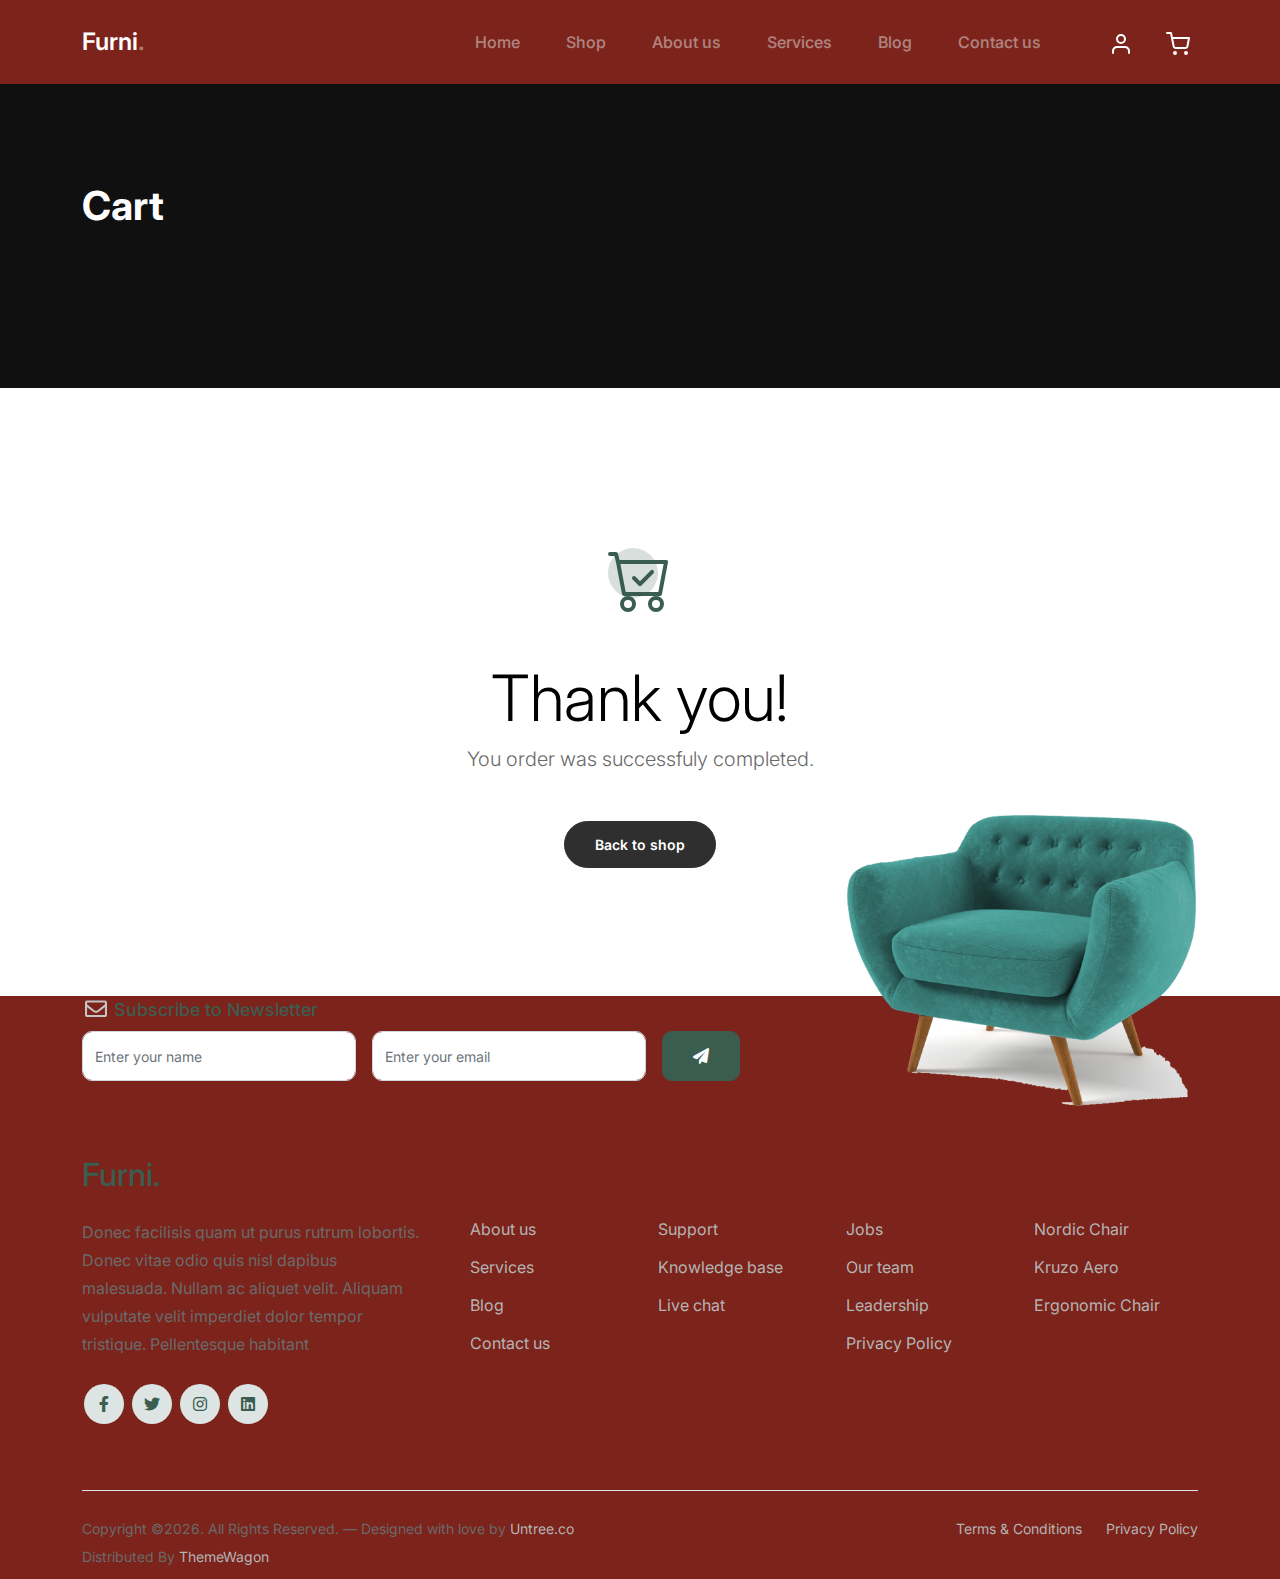
<file: thankyou.html>
<!-- /*
* Bootstrap 5
* Template Name: Furni
* Template Author: Untree.co
* Template URI: https://untree.co/
* License: https://creativecommons.org/licenses/by/3.0/
*/ -->
<!doctype html>
<html lang="en">
<head>
  <meta charset="utf-8">
  <meta name="viewport" content="width=device-width, initial-scale=1, shrink-to-fit=no">
  <meta name="author" content="Untree.co">
  <link rel="shortcut icon" href="favicon.png">

  <meta name="description" content="" />
  <meta name="keywords" content="bootstrap, bootstrap4" />

		<!-- Bootstrap CSS -->
		<link href="css/bootstrap.min.css" rel="stylesheet">
		<link href="https://cdnjs.cloudflare.com/ajax/libs/font-awesome/6.0.0-beta3/css/all.min.css" rel="stylesheet">
		<link href="css/tiny-slider.css" rel="stylesheet">
		<link href="css/style.css" rel="stylesheet">
		<title>Furni Free Bootstrap 5 Template for Furniture and Interior Design Websites by Untree.co </title>
	</head>

	<body>

		<!-- Start Header/Navigation -->
		<nav class="custom-navbar navbar navbar navbar-expand-md navbar-dark bg-dark" arial-label="Furni navigation bar">

			<div class="container">
				<a class="navbar-brand" href="index.html">Furni<span>.</span></a>

				<button class="navbar-toggler" type="button" data-bs-toggle="collapse" data-bs-target="#navbarsFurni" aria-controls="navbarsFurni" aria-expanded="false" aria-label="Toggle navigation">
					<span class="navbar-toggler-icon"></span>
				</button>

				<div class="collapse navbar-collapse" id="navbarsFurni">
					<ul class="custom-navbar-nav navbar-nav ms-auto mb-2 mb-md-0">
						<li class="nav-item ">
							<a class="nav-link" href="index.html">Home</a>
						</li>
						<li><a class="nav-link" href="shop.html">Shop</a></li>
						<li><a class="nav-link" href="about.html">About us</a></li>
						<li><a class="nav-link" href="services.html">Services</a></li>
						<li><a class="nav-link" href="blog.html">Blog</a></li>
						<li><a class="nav-link" href="contact.html">Contact us</a></li>
					</ul>

					<ul class="custom-navbar-cta navbar-nav mb-2 mb-md-0 ms-5">
						<li><a class="nav-link" href="#"><img src="images/user.svg"></a></li>
						<li><a class="nav-link" href="cart.html"><img src="images/cart.svg"></a></li>
					</ul>
				</div>
			</div>
				
		</nav>
		<!-- End Header/Navigation -->

		<!-- Start Hero Section -->
			<div class="hero">
				<div class="container">
					<div class="row justify-content-between">
						<div class="col-lg-5">
							<div class="intro-excerpt">
								<h1>Cart</h1>
							</div>
						</div>
						<div class="col-lg-7">
							
						</div>
					</div>
				</div>
			</div>
		<!-- End Hero Section -->

		

		<div class="untree_co-section">
    <div class="container">
      <div class="row">
        <div class="col-md-12 text-center pt-5">
          <span class="display-3 thankyou-icon text-primary">
            <svg width="1em" height="1em" viewBox="0 0 16 16" class="bi bi-cart-check mb-5" fill="currentColor" xmlns="http://www.w3.org/2000/svg">
              <path fill-rule="evenodd" d="M11.354 5.646a.5.5 0 0 1 0 .708l-3 3a.5.5 0 0 1-.708 0l-1.5-1.5a.5.5 0 1 1 .708-.708L8 8.293l2.646-2.647a.5.5 0 0 1 .708 0z"/>
              <path fill-rule="evenodd" d="M0 1.5A.5.5 0 0 1 .5 1H2a.5.5 0 0 1 .485.379L2.89 3H14.5a.5.5 0 0 1 .491.592l-1.5 8A.5.5 0 0 1 13 12H4a.5.5 0 0 1-.491-.408L2.01 3.607 1.61 2H.5a.5.5 0 0 1-.5-.5zM3.102 4l1.313 7h8.17l1.313-7H3.102zM5 12a2 2 0 1 0 0 4 2 2 0 0 0 0-4zm7 0a2 2 0 1 0 0 4 2 2 0 0 0 0-4zm-7 1a1 1 0 1 0 0 2 1 1 0 0 0 0-2zm7 0a1 1 0 1 0 0 2 1 1 0 0 0 0-2z"/>
            </svg>
          </span>
          <h2 class="display-3 text-black">Thank you!</h2>
          <p class="lead mb-5">You order was successfuly completed.</p>
          <p><a href="shop.html" class="btn btn-sm btn-outline-black">Back to shop</a></p>
        </div>
      </div>
    </div>
  </div>

		<!-- Start Footer Section -->
		<footer class="footer-section">
			<div class="container relative">

				<div class="sofa-img">
					<img src="images/sofa.png" alt="Image" class="img-fluid">
				</div>

				<div class="row">
					<div class="col-lg-8">
						<div class="subscription-form">
							<h3 class="d-flex align-items-center"><span class="me-1"><img src="images/envelope-outline.svg" alt="Image" class="img-fluid"></span><span>Subscribe to Newsletter</span></h3>

							<form action="#" class="row g-3">
								<div class="col-auto">
									<input type="text" class="form-control" placeholder="Enter your name">
								</div>
								<div class="col-auto">
									<input type="email" class="form-control" placeholder="Enter your email">
								</div>
								<div class="col-auto">
									<button class="btn btn-primary">
										<span class="fa fa-paper-plane"></span>
									</button>
								</div>
							</form>

						</div>
					</div>
				</div>

				<div class="row g-5 mb-5">
					<div class="col-lg-4">
						<div class="mb-4 footer-logo-wrap"><a href="#" class="footer-logo">Furni<span>.</span></a></div>
						<p class="mb-4">Donec facilisis quam ut purus rutrum lobortis. Donec vitae odio quis nisl dapibus malesuada. Nullam ac aliquet velit. Aliquam vulputate velit imperdiet dolor tempor tristique. Pellentesque habitant</p>

						<ul class="list-unstyled custom-social">
							<li><a href="#"><span class="fa fa-brands fa-facebook-f"></span></a></li>
							<li><a href="#"><span class="fa fa-brands fa-twitter"></span></a></li>
							<li><a href="#"><span class="fa fa-brands fa-instagram"></span></a></li>
							<li><a href="#"><span class="fa fa-brands fa-linkedin"></span></a></li>
						</ul>
					</div>

					<div class="col-lg-8">
						<div class="row links-wrap">
							<div class="col-6 col-sm-6 col-md-3">
								<ul class="list-unstyled">
									<li><a href="#">About us</a></li>
									<li><a href="#">Services</a></li>
									<li><a href="#">Blog</a></li>
									<li><a href="#">Contact us</a></li>
								</ul>
							</div>

							<div class="col-6 col-sm-6 col-md-3">
								<ul class="list-unstyled">
									<li><a href="#">Support</a></li>
									<li><a href="#">Knowledge base</a></li>
									<li><a href="#">Live chat</a></li>
								</ul>
							</div>

							<div class="col-6 col-sm-6 col-md-3">
								<ul class="list-unstyled">
									<li><a href="#">Jobs</a></li>
									<li><a href="#">Our team</a></li>
									<li><a href="#">Leadership</a></li>
									<li><a href="#">Privacy Policy</a></li>
								</ul>
							</div>

							<div class="col-6 col-sm-6 col-md-3">
								<ul class="list-unstyled">
									<li><a href="#">Nordic Chair</a></li>
									<li><a href="#">Kruzo Aero</a></li>
									<li><a href="#">Ergonomic Chair</a></li>
								</ul>
							</div>
						</div>
					</div>

				</div>

				<div class="border-top copyright">
					<div class="row pt-4">
						<div class="col-lg-6">
							<p class="mb-2 text-center text-lg-start">Copyright &copy;<script>document.write(new Date().getFullYear());</script>. All Rights Reserved. &mdash; Designed with love by <a href="https://untree.co">Untree.co</a> Distributed By <a href="https://themewagon.com">ThemeWagon</a> <!-- License information: https://untree.co/license/ -->
            </p>
						</div>

						<div class="col-lg-6 text-center text-lg-end">
							<ul class="list-unstyled d-inline-flex ms-auto">
								<li class="me-4"><a href="#">Terms &amp; Conditions</a></li>
								<li><a href="#">Privacy Policy</a></li>
							</ul>
						</div>

					</div>
				</div>

			</div>
		</footer>
		<!-- End Footer Section -->	


		<script src="js/bootstrap.bundle.min.js"></script>
		<script src="js/tiny-slider.js"></script>
		<script src="js/custom.js"></script>
	</body>

</html>
</file>
<file: css/tiny-slider.css>
.tns-outer{padding:0 !important}.tns-outer [hidden]{display:none !important}.tns-outer [aria-controls],.tns-outer [data-action]{cursor:pointer}.tns-slider{-webkit-transition:all 0s;-moz-transition:all 0s;transition:all 0s}.tns-slider>.tns-item{-webkit-box-sizing:border-box;-moz-box-sizing:border-box;box-sizing:border-box}.tns-horizontal.tns-subpixel{white-space:nowrap}.tns-horizontal.tns-subpixel>.tns-item{display:inline-block;vertical-align:top;white-space:normal}.tns-horizontal.tns-no-subpixel:after{content:'';display:table;clear:both}.tns-horizontal.tns-no-subpixel>.tns-item{float:left}.tns-horizontal.tns-carousel.tns-no-subpixel>.tns-item{margin-right:-100%}.tns-no-calc{position:relative;left:0}.tns-gallery{position:relative;left:0;min-height:1px}.tns-gallery>.tns-item{position:absolute;left:-100%;-webkit-transition:transform 0s, opacity 0s;-moz-transition:transform 0s, opacity 0s;transition:transform 0s, opacity 0s}.tns-gallery>.tns-slide-active{position:relative;left:auto !important}.tns-gallery>.tns-moving{-webkit-transition:all 0.25s;-moz-transition:all 0.25s;transition:all 0.25s}.tns-autowidth{display:inline-block}.tns-lazy-img{-webkit-transition:opacity 0.6s;-moz-transition:opacity 0.6s;transition:opacity 0.6s;opacity:0.6}.tns-lazy-img.tns-complete{opacity:1}.tns-ah{-webkit-transition:height 0s;-moz-transition:height 0s;transition:height 0s}.tns-ovh{overflow:hidden}.tns-visually-hidden{position:absolute;left:-10000em}.tns-transparent{opacity:0;visibility:hidden}.tns-fadeIn{opacity:1;filter:alpha(opacity=100);z-index:0}.tns-normal,.tns-fadeOut{opacity:0;filter:alpha(opacity=0);z-index:-1}.tns-vpfix{white-space:nowrap}.tns-vpfix>div,.tns-vpfix>li{display:inline-block}.tns-t-subp2{margin:0 auto;width:310px;position:relative;height:10px;overflow:hidden}.tns-t-ct{width:2333.3333333%;width:-webkit-calc(100% * 70 / 3);width:-moz-calc(100% * 70 / 3);width:calc(100% * 70 / 3);position:absolute;right:0}.tns-t-ct:after{content:'';display:table;clear:both}.tns-t-ct>div{width:1.4285714%;width:-webkit-calc(100% / 70);width:-moz-calc(100% / 70);width:calc(100% / 70);height:10px;float:left}

/*# sourceMappingURL=sourcemaps/tiny-slider.css.map */
</file>
<file: css/style.css>
/*
* Template Name: UntreeStore
* Template Author: Untree.co
* Author URI: https://untree.co/
* License: https://creativecommons.org/licenses/by/3.0/
*/
@import url("https://fonts.googleapis.com/css2?family=Inter:wght@400;500;600;700;800&display=swap");
body {
  overflow-x: hidden;
  position: relative; }

  body {
    font-family: "Inter", sans-serif;
    font-weight: 400;
    line-height: 28px;
    color: #6a6a6a;
    font-size: 16px;
    background-color: white;
  }
  
a {
  text-decoration: none;
  -webkit-transition: .3s all ease;
  -o-transition: .3s all ease;
  transition: .3s all ease;
  color: #2f2f2f;
  text-decoration: underline; }
  a:hover {
    color: #2f2f2f;
    text-decoration: none; }
  a.more {
    font-weight: 600; }

.custom-navbar {
  background: #7c231b !important;
  padding-top: 20px;
  padding-bottom: 20px; }
  .custom-navbar .navbar-brand {
    font-size: 24px;
    font-weight: 600; }
    .custom-navbar .navbar-brand > span {
      opacity: .4; }
  .custom-navbar .navbar-toggler {
    border-color: transparent; }
    .custom-navbar .navbar-toggler:active, .custom-navbar .navbar-toggler:focus {
      -webkit-box-shadow: none;
      box-shadow: none;
      outline: none; }
  @media (min-width: 992px) {
    .custom-navbar .custom-navbar-nav li {
      margin-left: 15px;
      margin-right: 15px; } }
  .custom-navbar .custom-navbar-nav li a {
    font-weight: 500;
    color: #e5e5e5 !important;
    opacity: .5;
    -webkit-transition: .3s all ease;
    -o-transition: .3s all ease;
    transition: .3s all ease;
    position: relative; }
    @media (min-width: 768px) {
      .custom-navbar .custom-navbar-nav li a:before {
        content: "";
        position: absolute;
        bottom: 0;
        left: 8px;
        right: 8px;
        background: #f9bf29;
        height: 5px;
        opacity: 1;
        visibility: visible;
        width: 0;
        -webkit-transition: .15s all ease-out;
        -o-transition: .15s all ease-out;
        transition: .15s all ease-out; } }
    .custom-navbar .custom-navbar-nav li a:hover {
      opacity: 1; }
      .custom-navbar .custom-navbar-nav li a:hover:before {
        width: calc(100% - 16px); }
  .custom-navbar .custom-navbar-nav li.active a {
    opacity: 1; }
    .custom-navbar .custom-navbar-nav li.active a:before {
      width: calc(100% - 16px); }
  .custom-navbar .custom-navbar-cta {
    margin-left: 0 !important;
    -webkit-box-orient: horizontal;
    -webkit-box-direction: normal;
    -ms-flex-direction: row;
    flex-direction: row; }
    @media (min-width: 768px) {
      .custom-navbar .custom-navbar-cta {
        margin-left: 40px !important; } }
    .custom-navbar .custom-navbar-cta li {
      margin-left: 0px;
      margin-right: 0px; }
      .custom-navbar .custom-navbar-cta li:first-child {
        margin-right: 20px; }

.hero {
  background: #101010;
  padding: calc(4rem - 63) 0 0rem 0; }
  @media (min-width: 768px) {
    .hero {
      padding: calc(4rem - 30px) 0 4rem 0; } }
  @media (min-width: 992px) {
    .hero {
      padding: calc(8rem - 30px) 0 8rem 0; } }
  .hero .intro-excerpt {
    position: relative;
    z-index: 4; }
    @media (min-width: 992px) {
      .hero .intro-excerpt {
        max-width: 450px; } }
  .hero h1 {
    font-weight: 700;
    color: #ffffff;
    margin-bottom: 30px; }
    @media (min-width: 1400px) {
      .hero h1 {
        font-size: 54px; } }
  .hero p {
    color: rgba(255, 255, 255, 0.5);
    margin-bottom: 30px; }
  /*thun edit*/
  .hero .hero-img-wrap {
    position: relative;
}

.hero .hero-img-wrap img {
    position: relative;
    top: 0px;
    right: 0px;
    z-index: 3; /* Increased z-index to ensure image is above dots */
    max-width: 400px;
    left: 0; /* Reset left positioning */
}

@media (min-width: 768px) {
    .hero .hero-img-wrap img {
        right: -50px; /* Move slightly to the right */
        left: auto; /* Reset left positioning */
    }
}

@media (min-width: 992px) {
    .hero .hero-img-wrap img {
        top: -80px;
        position: absolute;
        right: -100px; /* Move further to the right */
    }
}

@media (min-width: 1200px) {
    .hero .hero-img-wrap img {
        top: -80px;
        right: -90px; /* Move even further to the right for larger screens */
    }
}

.hero .hero-img-wrap:after {
    content: "";
    position: absolute;
    width: 255px;
    height: 217px;
    background-image: url("../images/dots-light.svg");
    background-size: contain;
    background-repeat: no-repeat;
    right: -50px; /* Adjusted to move dots more to the left */
    top: 0px;
    z-index: 2; /* Ensure dots are below the image */
}

@media (min-width: 1200px) {
    .hero .hero-img-wrap:after {
        top: -40px;
        right: -100px; /* Adjust dots position for larger screens */
    }
}
    /*thun edit*/

.btn {
  font-weight: 600;
  padding: 12px 30px;
  border-radius: 30px;
  color: #ffffff;
  background: #2f2f2f;
  border-color: #2f2f2f; }
  .btn:hover {
    color: #ffffff;
    background: #222222;
    border-color: #222222; }
  .btn:active, .btn:focus {
    outline: none !important;
    -webkit-box-shadow: none;
    box-shadow: none; }
  .btn.btn-primary {
    background: #3b5d50;
    border-color: #3b5d50; }
    .btn.btn-primary:hover {
      background: #314d43;
      border-color: #314d43; }
  .btn.btn-secondary {
    color: #2f2f2f;
    background: #f9bf29;
    border-color: #f9bf29; }
    .btn.btn-secondary:hover {
      background: #f8b810;
      border-color: #f8b810; }
  .btn.btn-white-outline {
    background: transparent;
    border-width: 2px;
    border-color: rgba(255, 255, 255, 0.3); }
    .btn.btn-white-outline:hover {
      border-color: white;
      color: #ffffff; }

.section-title {
  color: #2f2f2f; }

.product-section {
  padding: 7rem 0; }
  .product-section .product-item {
    text-align: center;
    text-decoration: none;
    display: block;
    position: relative;
    padding-bottom: 50px;
    cursor: pointer; }
    .product-section .product-item .product-thumbnail {
      margin-bottom: 30px;
      position: relative;
      top: 0;
      -webkit-transition: .3s all ease;
      -o-transition: .3s all ease;
      transition: .3s all ease; }
    .product-section .product-item h3 {
      font-weight: 600;
      font-size: 16px; }
    .product-section .product-item strong {
      font-weight: 800 !important;
      font-size: 18px !important; }
    .product-section .product-item h3, .product-section .product-item strong {
      color: #2f2f2f;
      text-decoration: none; }
    .product-section .product-item .icon-cross {
      position: absolute;
      width: 35px;
      height: 35px;
      display: inline-block;
      background: #2f2f2f;
      bottom: 15px;
      left: 50%;
      -webkit-transform: translateX(-50%);
      -ms-transform: translateX(-50%);
      transform: translateX(-50%);
      margin-bottom: -17.5px;
      border-radius: 50%;
      opacity: 0;
      visibility: hidden;
      -webkit-transition: .3s all ease;
      -o-transition: .3s all ease;
      transition: .3s all ease; }
      .product-section .product-item .icon-cross img {
        position: absolute;
        left: 50%;
        top: 50%;
        -webkit-transform: translate(-50%, -50%);
        -ms-transform: translate(-50%, -50%);
        transform: translate(-50%, -50%); }
    .product-section .product-item:before {
      bottom: 0;
      left: 0;
      right: 0;
      position: absolute;
      content: "";
      background: #dce5e4;
      height: 0%;
      z-index: -1;
      border-radius: 10px;
      -webkit-transition: .3s all ease;
      -o-transition: .3s all ease;
      transition: .3s all ease; }
    .product-section .product-item:hover .product-thumbnail {
      top: -25px; }
    .product-section .product-item:hover .icon-cross {
      bottom: 0;
      opacity: 1;
      visibility: visible; }
    .product-section .product-item:hover:before {
      height: 70%; }

.why-choose-section {
  padding: 7rem 0; }
  .why-choose-section .img-wrap {
    position: relative; }
    .why-choose-section .img-wrap:before {
      position: absolute;
      content: "";
      width: 255px;
      height: 217px;
      background-image: url("../images/dots-yellow.svg");
      background-repeat: no-repeat;
      background-size: contain;
      -webkit-transform: translate(-40%, -40%);
      -ms-transform: translate(-40%, -40%);
      transform: translate(-40%, -40%);
      z-index: -1; }
    .why-choose-section .img-wrap img {
      border-radius: 20px; }

.feature {
  margin-bottom: 30px; }
  .feature .icon {
    display: inline-block;
    position: relative;
    margin-bottom: 20px; }
    .feature .icon:before {
      content: "";
      width: 33px;
      height: 33px;
      position: absolute;
      background: rgba(59, 93, 80, 0.2);
      border-radius: 50%;
      right: -8px;
      bottom: 0; }
  .feature h3 {
    font-size: 14px;
    color: #2f2f2f; }
  .feature p {
    font-size: 14px;
    line-height: 22px;
    color: #6a6a6a; }

.we-help-section {
  padding: 7rem 0; }
  .we-help-section .imgs-grid {
    display: -ms-grid;
    display: grid;
    -ms-grid-columns: (27, 1fr);
    grid-template-columns: repeat(27, 1fr);
    position: relative; 
  }
    .we-help-section .imgs-grid:before {
      position: absolute;
      content: "";
      width: 255px;
      height: 217px;
      background-image: url("../images/dots-green.svg");
      background-size: contain;
      background-repeat: no-repeat;
      -webkit-transform: translate(-40%, -40%);
      -ms-transform: translate(-40%, -40%);
      transform: translate(-40%, -40%);
      z-index: -1; }
    .we-help-section .imgs-grid .grid {
      position: relative; }
      .we-help-section .imgs-grid .grid img {
        border-radius: 20px;
        max-width: 100%; }
      .we-help-section .imgs-grid .grid.grid-1 {
        -ms-grid-column: 1;
        -ms-grid-column-span: 18;
        grid-column: 1 / span 18;
        -ms-grid-row: 1;
        -ms-grid-row-span: 27;
        grid-row: 1 / span 27; }
      .we-help-section .imgs-grid .grid.grid-2 {
        -ms-grid-column: 19;
        -ms-grid-column-span: 27;
        grid-column: 19 / span 27;
        -ms-grid-row: 1;
        -ms-grid-row-span: 5;
        grid-row: 1 / span 5;
        padding-left: 20px; }
      .we-help-section .imgs-grid .grid.grid-3 {
        -ms-grid-column: 14;
        -ms-grid-column-span: 16;
        grid-column: 14 / span 16;
        -ms-grid-row: 6;
        -ms-grid-row-span: 27;
        grid-row: 6 / span 27;
        padding-top: 20px; }

.custom-list {
  width: 100%; }
  .custom-list li {
    display: inline-block;
    width: calc(50% - 20px);
    margin-bottom: 12px;
    line-height: 1.5;
    position: relative;
    padding-left: 20px; }
    .custom-list li:before {
      content: "";
      width: 8px;
      height: 8px;
      border-radius: 50%;
      border: 2px solid #3b5d50;
      position: absolute;
      left: 0;
      top: 8px; }

.popular-product {
  padding: 0 0 7rem 0; }
  .popular-product .product-item-sm h3 {
    font-size: 14px;
    font-weight: 700;
    color: #2f2f2f; }
  .popular-product .product-item-sm a {
    text-decoration: none;
    color: #2f2f2f;
    -webkit-transition: .3s all ease;
    -o-transition: .3s all ease;
    transition: .3s all ease; }
    .popular-product .product-item-sm a:hover {
      color: rgba(47, 47, 47, 0.5); }
  .popular-product .product-item-sm p {
    line-height: 1.4;
    margin-bottom: 10px;
    font-size: 14px; }
  .popular-product .product-item-sm .thumbnail {
    margin-right: 10px;
    -webkit-box-flex: 0;
    -ms-flex: 0 0 120px;
    flex: 0 0 120px;
    position: relative; }
    .popular-product .product-item-sm .thumbnail:before {
      content: "";
      position: absolute;
      border-radius: 20px;
      background: #dce5e4;
      width: 98px;
      height: 98px;
      top: 50%;
      left: 50%;
      -webkit-transform: translate(-50%, -50%);
      -ms-transform: translate(-50%, -50%);
      transform: translate(-50%, -50%);
      z-index: -1; }

.testimonial-section {
  padding: 3rem 0 7rem 0; }

.testimonial-slider-wrap {
  position: relative;}
  .testimonial-slider-wrap .tns-inner {
    padding-top: 0px; }
  .testimonial-slider-wrap .item .testimonial-block blockquote {
    font-size: 16px; }
    @media (min-width: 768px) {
      .testimonial-slider-wrap .item .testimonial-block blockquote {
        line-height: 32px;
        font-size: 18px; } }
  .testimonial-slider-wrap .item .testimonial-block .author-info .author-pic {
    margin-bottom: 20px; }
    .testimonial-slider-wrap .item .testimonial-block .author-info .author-pic img {
      max-width: 80px;
      border-radius: 50%; }
  .testimonial-slider-wrap .item .testimonial-block .author-info h3 {
    font-size: 14px;
    font-weight: 700;
    color: #2f2f2f;
    margin-bottom: 0; }
  .testimonial-slider-wrap #testimonial-nav {
    position: absolute;
    top: 50%;
    z-index: 99;
    width: 100%;
    display: none; }
    @media (min-width: 768px) {
      .testimonial-slider-wrap #testimonial-nav {
        display: block; } }
    .testimonial-slider-wrap #testimonial-nav > span {
      cursor: pointer;
      position: absolute;
      width: 58px;
      height: 58px;
      line-height: 58px;
      border-radius: 50%;
      background: rgba(59, 93, 80, 0.1);
      color: #2f2f2f;
      -webkit-transition: .3s all ease;
      -o-transition: .3s all ease;
      transition: .3s all ease; }
      .testimonial-slider-wrap #testimonial-nav > span:hover {
        background: #3b5d50;
        color: #ffffff; }
    .testimonial-slider-wrap #testimonial-nav .prev {
      left: -10px; }
    .testimonial-slider-wrap #testimonial-nav .next {
      right: 0; }
  .testimonial-slider-wrap .tns-nav {
    position: absolute;
    bottom: -50px;
    left: 50%;
    -webkit-transform: translateX(-50%);
    -ms-transform: translateX(-50%);
    transform: translateX(-50%); }
    .testimonial-slider-wrap .tns-nav button {
      background: none;
      border: none;
      display: inline-block;
      position: relative;
      width: 0 !important;
      height: 7px !important;
      margin: 2px; }
      .testimonial-slider-wrap .tns-nav button:active, .testimonial-slider-wrap .tns-nav button:focus, .testimonial-slider-wrap .tns-nav button:hover {
        outline: none;
        -webkit-box-shadow: none;
        box-shadow: none;
        background: none; }
      .testimonial-slider-wrap .tns-nav button:before {
        display: block;
        width: 7px;
        height: 7px;
        left: 0;
        top: 0;
        position: absolute;
        content: "";
        border-radius: 50%;
        -webkit-transition: .3s all ease;
        -o-transition: .3s all ease;
        transition: .3s all ease;
        background-color: #d6d6d6; }
      .testimonial-slider-wrap .tns-nav button:hover:before, .testimonial-slider-wrap .tns-nav button.tns-nav-active:before {
        background-color: #3b5d50; }

.before-footer-section {
  padding: 7rem 0 12rem 0 !important; }

.blog-section {
  padding: 7rem 0 12rem 0; }
  .blog-section .post-entry a {
    text-decoration: none; }
  .blog-section .post-entry .post-thumbnail {
    display: block;
    margin-bottom: 20px; }
    .blog-section .post-entry .post-thumbnail img {
      border-radius: 20px;
      -webkit-transition: .3s all ease;
      -o-transition: .3s all ease;
      transition: .3s all ease; }
  .blog-section .post-entry .post-content-entry {
    padding-left: 15px;
    padding-right: 15px; }
    .blog-section .post-entry .post-content-entry h3 {
      font-size: 16px;
      margin-bottom: 0;
      font-weight: 600;
      margin-bottom: 7px; }
    .blog-section .post-entry .post-content-entry .meta {
      font-size: 14px; }
      .blog-section .post-entry .post-content-entry .meta a {
        font-weight: 600; }
  .blog-section .post-entry:hover .post-thumbnail img, .blog-section .post-entry:focus .post-thumbnail img {
    opacity: .7; }

.footer-section {
  padding: 0px 0;
  background: #7c231b; }
  .footer-section .relative {
    position: relative; }
  .footer-section a {
    text-decoration: none;
    color: #b4b4b4;
    -webkit-transition: .3s all ease;
    -o-transition: .3s all ease;
    transition: .3s all ease; }
    .footer-section a:hover {
      color: rgba(47, 47, 47, 0.5); }
  .footer-section .subscription-form {
    margin-bottom: 40px;
    position: relative;
    z-index: 2;
    margin-top: 100px; }
    @media (min-width: 992px) {
      .footer-section .subscription-form {
        margin-top: 0px;
        margin-bottom: 80px; } }
    .footer-section .subscription-form h3 {
      font-size: 18px;
      font-weight: 500;
      color: #3b5d50; }
    .footer-section .subscription-form .form-control {
      height: 50px;
      border-radius: 10px;
      font-family: "Inter", sans-serif; }
      .footer-section .subscription-form .form-control:active, .footer-section .subscription-form .form-control:focus {
        outline: none;
        -webkit-box-shadow: none;
        box-shadow: none;
        border-color: #3b5d50;
        -webkit-box-shadow: 0 1px 4px 0 rgba(0, 0, 0, 0.2);
        box-shadow: 0 1px 4px 0 rgba(0, 0, 0, 0.2); }
      .footer-section .subscription-form .form-control::-webkit-input-placeholder {
        font-size: 14px; }
      .footer-section .subscription-form .form-control::-moz-placeholder {
        font-size: 14px; }
      .footer-section .subscription-form .form-control:-ms-input-placeholder {
        font-size: 14px; }
      .footer-section .subscription-form .form-control:-moz-placeholder {
        font-size: 14px; }
    .footer-section .subscription-form .btn {
      border-radius: 10px !important; }
  .footer-section .sofa-img {
    position: absolute;
    top: -200px;
    z-index: 1;
    right: 0; }
    .footer-section .sofa-img img {
      max-width: 380px; }
  .footer-section .links-wrap {
    margin-top: 0px; }
    @media (min-width: 992px) {
      .footer-section .links-wrap {
        margin-top: 54px; } }
    .footer-section .links-wrap ul li {
      margin-bottom: 10px; }
  .footer-section .footer-logo-wrap .footer-logo {
    font-size: 32px;
    font-weight: 500;
    text-decoration: none;
    color: #3b5d50; }
  .footer-section .custom-social li {
    margin: 2px;
    display: inline-block; }
    .footer-section .custom-social li a {
      width: 40px;
      height: 40px;
      text-align: center;
      line-height: 40px;
      display: inline-block;
      background: #dce5e4;
      color: #3b5d50;
      border-radius: 50%; }
      .footer-section .custom-social li a:hover {
        background: #3b5d50;
        color: #ffffff; }
  .footer-section .border-top {
    border-color: #dce5e4; }
    .footer-section .border-top.copyright {
      font-size: 14px !important; }

.untree_co-section {
  padding: 7rem 0; }

.form-control {
  height: 50px;
  border-radius: 10px;
  font-family: "Inter", sans-serif; }
  .form-control:active, .form-control:focus {
    outline: none;
    -webkit-box-shadow: none;
    box-shadow: none;
    border-color: #3b5d50;
    -webkit-box-shadow: 0 1px 4px 0 rgba(0, 0, 0, 0.2);
    box-shadow: 0 1px 4px 0 rgba(0, 0, 0, 0.2); }
  .form-control::-webkit-input-placeholder {
    font-size: 14px; }
  .form-control::-moz-placeholder {
    font-size: 14px; }
  .form-control:-ms-input-placeholder {
    font-size: 14px; }
  .form-control:-moz-placeholder {
    font-size: 14px; }

.service {
  line-height: 1.5; }
  .service .service-icon {
    border-radius: 10px;
    -webkit-box-flex: 0;
    -ms-flex: 0 0 50px;
    flex: 0 0 50px;
    height: 50px;
    line-height: 50px;
    text-align: center;
    background: #3b5d50;
    margin-right: 20px;
    color: #ffffff; }

textarea {
  height: auto !important; }

.site-blocks-table {
  overflow: auto; }
  .site-blocks-table .product-thumbnail {
    width: 200px; }
  .site-blocks-table .btn {
    padding: 2px 10px; }
  .site-blocks-table thead th {
    padding: 30px;
    text-align: center;
    border-width: 0px !important;
    vertical-align: middle;
    color: rgba(0, 0, 0, 0.8);
    font-size: 18px; }
  .site-blocks-table td {
    padding: 20px;
    text-align: center;
    vertical-align: middle;
    color: rgba(0, 0, 0, 0.8); }
  .site-blocks-table tbody tr:first-child td {
    border-top: 1px solid #3b5d50 !important; }
  .site-blocks-table .btn {
    background: none !important;
    color: #000000;
    border: none;
    height: auto !important; }

.site-block-order-table th {
  border-top: none !important;
  border-bottom-width: 1px !important; }

.site-block-order-table td, .site-block-order-table th {
  color: #000000; }

.couponcode-wrap input {
  border-radius: 10px !important; }

.text-primary {
  color: #3b5d50 !important; }

.thankyou-icon {
  position: relative;
  color: #3b5d50; }
  .thankyou-icon:before {
    position: absolute;
    content: "";
    width: 50px;
    height: 50px;
    border-radius: 50%;
    background: rgba(59, 93, 80, 0.2); }

/**Thun Edit Css Start Here**/
.custom-image-grid {
  background-color: #1d1d1d; /* Gray-blue background */
  padding: 50px;
  border-radius: 30px;
  position: relative;
}

.custom-img {
  border-radius: 10px;
  box-shadow: 0 4px 8px rgba(0, 0, 0, 0.1);
}

.custom-image-grid .col-md-4 {
  position: relative;
  padding: 10px;
}

.custom-image-grid .col-md-4:nth-child(1) {
  z-index: 2;
  transform: translateY(50px);
}

.custom-image-grid .col-md-4:nth-child(2) {
  z-index: 1;
  transform: translateY(-20px);
}

.custom-image-grid .col-md-4:nth-child(3) {
  z-index: 0;
  transform: translateY(30px);
}
/*Pic Info*/
.pic-info {
  display: block;
  margin-left: auto;
  margin-right: auto;
  width: 400px;
  border-radius: 10px;
  box-shadow: 0 4px 8px grey;
}

/*Schedule Container*/
.schedule-container {
  background-color: rgb(50, 49, 49);
  padding: 3rem;
  border-radius: 15px;
}

.flex-container {
  display: flex;
  justify-content: space-between;
  flex-wrap: wrap;
}

.left-column, .right-column {
  flex-basis: 48%;
}

.inner-container-1, .inner-container-2, .inner-container-3, .inner-container-4, .inner-container-5, .inner-container-6,
.inner-container-7, .inner-container-8, .inner-container-9, .inner-container-10, .inner-container-11, .inner-container-12 {
  background-color: #f7f7f7;
  padding: 20px;
  border: 1px solid #ddd;
  border-radius: 10px;
  margin-bottom: 20px;
  box-shadow: 0 4px 8px grey;
  transition: transform 0.3s ease-in-out;
  cursor: pointer;
  height: 250px; /* Set a fixed height for all containers */
  display: flex;
  flex-direction: column;
  justify-content: space-between;
  color:black;
}

.inner-container-1:hover, .inner-container-2:hover, .inner-container-3:hover, .inner-container-4:hover, .inner-container-5:hover, .inner-container-6:hover,
.inner-container-7:hover, .inner-container-8:hover, .inner-container-9:hover, .inner-container-10:hover, .inner-container-11:hover, .inner-container-12:hover {
  transform: translateY(-10px);
  box-shadow: 0 4px 8px rgba(0, 0, 0, 0.2);
}

.card-content {
  border: 1px solid #ddd;
  border-radius: 10px;
  padding: 15px;
  background-color: #fff;
  box-shadow: 0 2px 4px rgba(0, 0, 0, 0.1);
  margin: 0 auto;
  font-family: 'Arial', sans-serif;
  height: 100%; /* Take full height of parent */
  display: flex;
  flex-direction: column;
  justify-content: space-between;
}
.footer-info{
  background-color: #222222;
  border-radius: 10px;
  text-align: center;
  color:white;
  box-shadow: 0 4px 8px rgba(255, 255, 255, 0.5);
}
/* Header section */
.card-header {
  display: flex;
  justify-content: space-between;
  align-items: center;
  margin-bottom: 10px;
}
/*Badge*/
.badge {
  background-color: #ff0000;
  color: white;
  font-size: 0.8rem;
  padding: 5px 10px;
  border-radius: 15px;
  text-transform: uppercase;
}
/*Font in card*/
.course-title {
  font-size: 1.1rem;
  font-weight: bold;
  margin: 0;
}
/*Modal*/
.modal {
  display: none; 
  position: fixed; 
  z-index: 1000;
  left: 0;
  top: 0;
  width: 100%; 
  height: 100%; 
  background-color: rgba(97, 97, 97, 0.4); 
}

.modal-content {
  background-color: #fff;
  padding: 20px;
  height: auto;
  border: 1px solid #888;
  width: 50%;
  border-radius: 10px;
  display:flex;
  align-items: center;
  text-align: center;
  font-weight: bold;
  color:black;

  
  /* Center the modal content */
  position: absolute;
  top: 50%;
  left: 50%;
  transform: translate(-50%, -50%); /* This moves the modal to the exact center */
}

.close {
  color: #aaa;
  float: right;
  font-size: 28px;
  font-weight: bold;
}

.close:hover,
.close:focus {
  color: black;
  text-decoration: none;
  cursor: pointer;
}
/*Detail schedule*/
.detail-schedule{
  font-weight: bold;
  font-size: 20px;
}
/*Info-section*/

/**Thun Edit Css Ended Here**/
</file>
